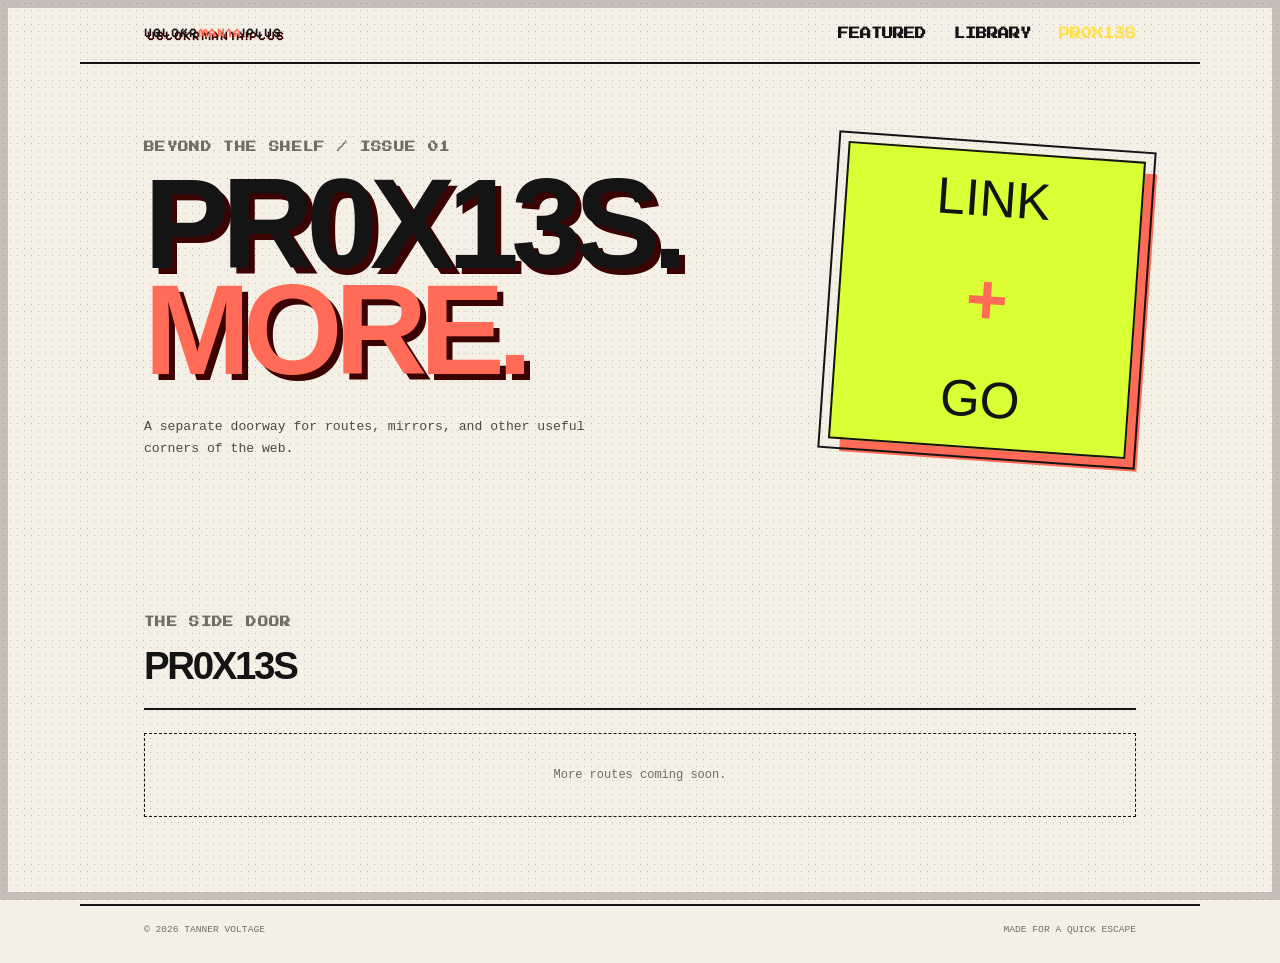
<file: proxies.html>
<!doctype html>
<html lang="en">
<head>
    <meta charset="UTF-8">
    <meta name="viewport" content="width=device-width, initial-scale=1">
    <meta name="description" content="Ubl0krMan1a!PLUS proxy links.">
    <title>pr0x13s / Ubl0krMan1a!PLUS</title>
    <link rel="stylesheet" href="assets/styles.css">
</head>
<body>
    <header>
        <a class="logo" href="index.html" aria-label="Ubl0krMan1a!PLUS home">UBL0KR<span>MAN1A</span>!PLUS</a>
        <nav aria-label="Primary navigation">
            <a href="index.html#featured-games">Featured</a>
            <a href="index.html#all-games">Library</a>
            <a href="proxies.html" aria-current="page">pr0x13s</a>
        </nav>
    </header>

    <main id="top">
        <section class="hero">
            <div>
                <p class="eyebrow">Beyond the shelf / Issue 01</p>
                <h1>pr0x13s.<br><em>More.</em></h1>
                <p class="hero-copy">A separate doorway for routes, mirrors, and other useful corners of the web.</p>
            </div>
            <div class="hero-mark" aria-hidden="true"><span>LINK</span><strong>+</strong><span>GO</span></div>
        </section>

        <section class="game-section">
            <div class="section-heading"><div><p class="eyebrow">The side door</p><h2>pr0x13s</h2></div></div>
            <p class="empty">More routes coming soon.</p>
        </section>
    </main>

    <footer>
        <p>&copy; 2026 Tanner Voltage</p>
        <p>Made for a quick escape</p>
    </footer>
</body>
</html>
</file>
<file: assets/styles.css>
@import url("https://fonts.googleapis.com/css2?family=Bitcount+Grid+Single:wght@100..900&family=Pixelify+Sans:wght@400..700&family=Press+Start+2P&display=swap");

:root {
  --ink: #ffe9bf;
  --paper: #620707;
  --panel: #790909;
  --deep: #3b0202;
  --cyan: #5de3ff;
  --yellow: #ffe04d;
  --pink: #ff91b9;
  --muted: #d59b7f;
  --line: rgba(255, 233, 191, 0.42);
  --shadow: #230000;
}

* {
  box-sizing: border-box;
}

html {
  scroll-behavior: smooth;
}

body {
  min-width: 320px;
  margin: 0;
  color: var(--ink);
  background-color: var(--paper);
  background-image: radial-gradient(rgba(255, 233, 191, 0.14) 1px, transparent 1px);
  background-size: 5px 5px;
  font-family: "Bitcount Grid Single", monospace;
  font-size: 1.25rem;
}

body::after {
  position: fixed;
  z-index: 30;
  inset: 0;
  pointer-events: none;
  border: 8px solid rgba(25, 0, 0, 0.2);
  content: "";
}

header,
main,
footer {
  position: relative;
  width: min(1120px, calc(100% - 44px));
  margin: auto;
}

header {
  display: flex;
  justify-content: space-between;
  align-items: center;
  padding: 24px 0 18px;
  border-bottom: 2px solid var(--ink);
}

.logo,
nav a,
.eyebrow,
.section-count,
.game-meta,
.filter,
.outline-button,
.play-button,
.toast {
  font-family: "Press Start 2P", monospace;
}

.logo {
  color: var(--ink);
  font-family: "Pixelify Sans", sans-serif;
  font-size: 0.66rem;
  font-weight: 700;
  line-height: 1.7;
  text-decoration: none;
  text-shadow: 3px 3px var(--deep);
}

.logo span,
h1 em {
  color: var(--cyan);
  font-style: normal;
}

nav {
  display: flex;
  flex-wrap: wrap;
  justify-content: flex-end;
  gap: 18px;
}

nav a {
  color: var(--ink);
  font-size: 0.52rem;
  text-decoration: underline;
  text-underline-offset: 4px;
}

nav a:hover,
nav a[aria-current="page"] {
  color: var(--yellow);
}

.hero {
  display: grid;
  grid-template-columns: minmax(0, 1fr) 250px;
  gap: 70px;
  align-items: center;
  min-height: 440px;
  padding: 76px 0 82px;
}

.eyebrow {
  margin: 0 0 18px;
  color: var(--yellow);
  font-size: 0.52rem;
  line-height: 1.8;
  text-transform: uppercase;
}

h1,
h2,
h3 {
  margin: 0;
  font-family: "Press Start 2P", monospace;
  text-transform: uppercase;
}

h1 {
  max-width: 760px;
  color: var(--ink);
  font-size: clamp(2.6rem, 7vw, 6.3rem);
  line-height: 1.2;
  text-shadow: 6px 6px var(--deep);
}

.hero-copy {
  max-width: 560px;
  margin: 30px 0 0;
  color: var(--muted);
  font-size: 1.35rem;
  line-height: 1.1;
}

.hero-mark {
  display: grid;
  place-items: center;
  aspect-ratio: 1;
  border: 3px solid var(--cyan);
  outline: 2px solid var(--ink);
  outline-offset: 8px;
  background: var(--deep);
  box-shadow: 12px 12px var(--yellow);
  transform: rotate(3deg);
  font-family: "Press Start 2P", monospace;
  font-size: clamp(1.3rem, 3vw, 2.3rem);
  line-height: 1.5;
  text-align: center;
}

.hero-mark strong {
  color: var(--pink);
  font-size: 1.5em;
}

.hero-mark span {
  display: block;
}

.toolbar {
  display: flex;
  align-items: center;
  gap: 14px;
  padding: 18px 0;
  border-top: 2px solid var(--ink);
  border-bottom: 1px solid var(--line);
}

.search-field {
  position: relative;
  flex: 1;
}

.search-field input {
  width: 100%;
  border: 0;
  border-bottom: 2px solid var(--cyan);
  padding: 10px 34px 8px 0;
  color: var(--ink);
  background: transparent;
  font: inherit;
  font-size: 1.3rem;
  outline: none;
}

.search-field input::placeholder {
  color: var(--muted);
}

.search-field input:focus {
  border-color: var(--yellow);
}

.search-field span {
  position: absolute;
  top: 0;
  right: 4px;
  color: var(--cyan);
  font-size: 1.8rem;
}

.filters {
  display: flex;
  gap: 7px;
  max-width: 42%;
  overflow-x: auto;
}

.filter,
.outline-button,
.play-button {
  border: 2px solid var(--ink);
  padding: 11px 13px;
  color: var(--ink);
  background: var(--deep);
  font-size: 0.48rem;
  line-height: 1.6;
  cursor: pointer;
}

.filter {
  border-width: 1px;
  white-space: nowrap;
}

.filter.active,
.filter:hover,
.outline-button:hover,
.play-button:hover {
  color: var(--deep);
  background: var(--yellow);
}

.outline-button {
  white-space: nowrap;
}

.game-section {
  padding: 70px 0 10px;
}

.section-heading {
  display: flex;
  justify-content: space-between;
  align-items: end;
  margin-bottom: 24px;
  border-bottom: 2px solid var(--ink);
  padding-bottom: 14px;
}

.section-heading .eyebrow {
  margin-bottom: 10px;
}

.section-heading h2 {
  color: var(--ink);
  font-size: clamp(1.2rem, 3vw, 2.3rem);
  line-height: 1.4;
}

.section-count {
  color: var(--cyan);
  font-size: 0.45rem;
  white-space: nowrap;
  text-transform: uppercase;
}

.game-grid {
  display: grid;
  grid-template-columns: repeat(4, minmax(0, 1fr));
  gap: 16px;
}

.game-card {
  display: flex;
  min-width: 0;
  flex-direction: column;
  border: 2px solid var(--ink);
  background: var(--panel);
  box-shadow: 5px 5px var(--deep);
  transition: transform 0.18s, box-shadow 0.18s;
}

.game-card:hover {
  transform: translate(-3px, -3px);
  box-shadow: 8px 8px var(--cyan);
}

.game-image {
  width: 100%;
  aspect-ratio: 1.45;
  object-fit: cover;
  border-bottom: 2px solid var(--ink);
  background: var(--deep);
  cursor: pointer;
  image-rendering: auto;
}

.game-info {
  display: flex;
  flex: 1;
  flex-direction: column;
  padding: 14px;
}

.game-info h3 {
  margin: 0 0 12px;
  color: var(--yellow);
  font-size: 0.72rem;
  line-height: 1.55;
}

.game-info p {
  margin: 0;
  color: var(--muted);
  font-size: 1.12rem;
  line-height: 1.05;
}

.game-meta {
  display: flex;
  justify-content: space-between;
  gap: 8px;
  margin-top: auto;
  padding-top: 18px;
  color: var(--cyan) !important;
  font-size: 0.42rem !important;
  line-height: 1.5 !important;
  text-transform: uppercase;
}

.play-button {
  margin: 0 14px 14px;
  border-color: var(--cyan);
  background: var(--cyan);
  color: var(--deep);
}

.empty {
  grid-column: 1 / -1;
  margin: 0;
  border: 1px dashed var(--cyan);
  padding: 34px;
  color: var(--muted);
  font-size: 1.2rem;
  text-align: center;
}

footer {
  display: flex;
  justify-content: space-between;
  margin-top: 76px;
  border-top: 2px solid var(--ink);
  padding: 18px 0 30px;
  color: var(--muted);
  font-size: 1rem;
}

footer p {
  margin: 0;
}

.game-modal {
  position: fixed;
  z-index: 10;
  inset: 4vh 4vw;
  display: flex;
  flex-direction: column;
  border: 3px solid var(--cyan);
  background: var(--deep);
  box-shadow: 12px 12px var(--yellow);
}

.game-modal[hidden] {
  display: none;
}

.player-bar {
  display: flex;
  justify-content: space-between;
  align-items: center;
  min-height: 54px;
  padding: 0 14px;
  color: var(--ink);
  font-family: "Press Start 2P", monospace;
  font-size: 0.55rem;
}

.player-bar button {
  border: 0;
  color: var(--cyan);
  background: transparent;
  font-size: 1.5rem;
  cursor: pointer;
}

.game-frame {
  flex: 1;
  min-height: 0;
  background: #000;
}

.game-frame iframe,
.game-frame ruffle-player {
  width: 100%;
  height: 100%;
  border: 0;
}

.toast {
  position: fixed;
  z-index: 20;
  right: 24px;
  bottom: 24px;
  display: none;
  max-width: 340px;
  border: 2px solid var(--cyan);
  padding: 16px;
  color: var(--deep);
  background: var(--yellow);
  font-size: 0.48rem;
  line-height: 1.7;
}

.toast.show {
  display: block;
}

.sr-only {
  position: absolute;
  width: 1px;
  height: 1px;
  overflow: hidden;
  clip: rect(0, 0, 0, 0);
}

button:focus-visible,
a:focus-visible,
input:focus-visible {
  outline: 3px solid var(--pink);
  outline-offset: 4px;
}

@media (max-width: 900px) {
  .game-grid {
    grid-template-columns: repeat(3, minmax(0, 1fr));
  }

  .filters {
    max-width: 36%;
  }
}

@media (max-width: 680px) {
  header {
    align-items: flex-start;
    gap: 18px;
    flex-direction: column;
  }

  nav {
    justify-content: flex-start;
    gap: 14px;
  }

  .hero {
    display: block;
    padding: 58px 0 72px;
  }

  h1 {
    font-size: clamp(2.25rem, 12vw, 4rem);
  }

  .hero-mark {
    width: 58%;
    margin: 60px auto 20px;
  }

  .toolbar {
    align-items: stretch;
    flex-wrap: wrap;
  }

  .search-field {
    flex-basis: 100%;
  }

  .filters {
    max-width: 100%;
    flex: 1;
  }

  .outline-button {
    flex: 1;
  }

  .game-grid {
    grid-template-columns: repeat(2, minmax(0, 1fr));
    gap: 10px;
  }

  .game-section {
    padding-top: 54px;
  }

  .game-info {
    padding: 11px;
  }

  .game-info h3 {
    font-size: 0.58rem;
  }

  .game-info p {
    font-size: 1rem;
  }

  .play-button {
    margin: 0 11px 11px;
    font-size: 0.4rem;
  }

  .game-modal {
    inset: 0;
    box-shadow: none;
  }

  footer {
    gap: 10px;
    flex-direction: column;
  }
}
@import url("https://fonts.googleapis.com/css2?family=Archivo+Black&family=Space+Mono:wght@400;700&display=swap");

:root {
  --ink: #141414;
  --paper: #f4f0e6;
  --acid: #d9ff35;
  --coral: #ff6b57;
  --muted: #716e63;
  --line: rgba(20, 20, 20, 0.2);
}
* {
  box-sizing: border-box;
}
html {
  scroll-behavior: smooth;
}
body {
  margin: 0;
  color: var(--ink);
  background: var(--paper);
  font-family: "Space Mono", monospace;
}
body::before {
  content: "";
  position: fixed;
  inset: 0;
  pointer-events: none;
  opacity: 0.24;
  background-image: radial-gradient(var(--ink) 0.65px, transparent 0.65px);
  background-size: 7px 7px;
  mix-blend-mode: multiply;
}
header,
main,
footer {
  position: relative;
  max-width: 1400px;
  margin: auto;
  padding-left: 5vw;
  padding-right: 5vw;
}
header {
  display: flex;
  justify-content: space-between;
  align-items: center;
  padding-top: 22px;
  padding-bottom: 18px;
  border-bottom: 2px solid var(--ink);
}
.logo {
  color: var(--ink);
  font-size: 0.82rem;
  font-weight: 700;
  letter-spacing: 0.07em;
  text-decoration: none;
}
.logo span {
  color: var(--coral);
}
nav {
  display: flex;
  gap: 28px;
}
nav a {
  color: var(--ink);
  font-size: 0.7rem;
  font-weight: 700;
  text-decoration: none;
  text-transform: uppercase;
}
nav a:hover {
  color: var(--coral);
}
.hero {
  display: grid;
  grid-template-columns: 1fr 30%;
  gap: 5vw;
  align-items: center;
  min-height: 430px;
  padding-top: 74px;
  padding-bottom: 80px;
}
.eyebrow {
  margin: 0 0 14px;
  color: var(--muted);
  font-size: 0.65rem;
  font-weight: 700;
  letter-spacing: 0.13em;
  text-transform: uppercase;
}
h1,
h2 {
  margin: 0;
  font-family: "Archivo Black", sans-serif;
  letter-spacing: -0.06em;
  text-transform: uppercase;
}
h1 {
  font-size: clamp(4.2rem, 10vw, 9rem);
  line-height: 0.83;
}
h1 em {
  color: var(--coral);
  font-style: normal;
}
.hero-copy {
  max-width: 470px;
  margin: 32px 0 0;
  color: #4d4a42;
  font-size: 0.82rem;
  line-height: 1.75;
}
.hero-mark {
  display: grid;
  place-items: center;
  aspect-ratio: 1;
  border: 2px solid var(--ink);
  background: var(--acid);
  box-shadow: 12px 12px var(--coral);
  transform: rotate(4deg);
  font-family: "Archivo Black", sans-serif;
  font-size: clamp(2rem, 4vw, 4rem);
  line-height: 0.8;
  text-align: center;
}
.hero-mark strong {
  color: var(--coral);
  font-size: 1.4em;
}
.hero-mark span {
  display: block;
}
.toolbar {
  display: flex;
  align-items: center;
  gap: 12px;
  padding: 18px 0;
  border-top: 2px solid var(--ink);
  border-bottom: 1px solid var(--line);
}
.search-field {
  position: relative;
  flex: 1;
}
.search-field input {
  width: 100%;
  border: 0;
  border-bottom: 2px solid var(--ink);
  padding: 13px 35px 13px 0;
  color: var(--ink);
  background: transparent;
  font: inherit;
  font-size: 0.78rem;
  outline: none;
}
.search-field input:focus {
  border-color: var(--coral);
}
.search-field span {
  position: absolute;
  right: 4px;
  top: 8px;
  font-size: 1.5rem;
}
.filters {
  display: flex;
  gap: 7px;
}
.filter {
  border: 1px solid var(--ink);
  padding: 10px 12px;
  color: var(--ink);
  background: transparent;
  font: inherit;
  font-size: 0.62rem;
  cursor: pointer;
}
.filter.active,
.filter:hover {
  background: var(--acid);
}
.outline-button {
  border: 2px solid var(--ink);
  padding: 11px 14px;
  color: var(--ink);
  background: var(--paper);
  font: inherit;
  font-size: 0.65rem;
  font-weight: 700;
  cursor: pointer;
}
.outline-button:hover {
  background: var(--coral);
}
.game-section {
  padding: 72px 0 12px;
}
.section-heading {
  display: flex;
  justify-content: space-between;
  align-items: end;
  margin-bottom: 23px;
  border-bottom: 2px solid var(--ink);
  padding-bottom: 15px;
}
.section-heading .eyebrow {
  margin-bottom: 7px;
}
.section-heading h2 {
  font-size: clamp(1.7rem, 3vw, 2.8rem);
}
.section-count {
  color: var(--muted);
  font-size: 0.65rem;
  text-transform: uppercase;
}
.game-grid {
  display: grid;
  grid-template-columns: repeat(4, minmax(0, 1fr));
  gap: 18px;
}
.game-card {
  display: flex;
  min-width: 0;
  flex-direction: column;
  border: 1px solid var(--ink);
  background: rgba(255, 255, 255, 0.18);
  transition:
    transform 0.2s,
    box-shadow 0.2s;
}
.game-card:hover {
  transform: translate(-4px, -4px);
  box-shadow: 5px 5px var(--ink);
}
.game-image {
  width: 100%;
  aspect-ratio: 1.45;
  object-fit: cover;
  border-bottom: 1px solid var(--ink);
  background: #d4d0c4;
  cursor: pointer;
}
.game-info {
  display: flex;
  flex: 1;
  flex-direction: column;
  padding: 14px;
}
.game-info h3 {
  margin: 0 0 8px;
  font-family: "Archivo Black", sans-serif;
  font-size: 1rem;
  line-height: 1;
  text-transform: uppercase;
}
.game-info p {
  margin: 0;
  color: var(--muted);
  font-size: 0.66rem;
  line-height: 1.55;
}
.game-meta {
  display: flex;
  justify-content: space-between;
  gap: 8px;
  margin-top: auto;
  padding-top: 16px;
  color: var(--ink) !important;
  font-size: 0.58rem !important;
  font-weight: 700;
  text-transform: uppercase;
}
.play-button {
  margin: 0 14px 14px;
  border: 0;
  padding: 11px;
  color: var(--ink);
  background: var(--acid);
  font: inherit;
  font-size: 0.65rem;
  font-weight: 700;
  cursor: pointer;
}
.play-button:hover {
  background: var(--coral);
}
.empty {
  grid-column: 1 / -1;
  padding: 34px;
  border: 1px dashed var(--ink);
  color: var(--muted);
  font-size: 0.75rem;
  text-align: center;
}
footer {
  display: flex;
  justify-content: space-between;
  margin-top: 75px;
  padding-top: 18px;
  padding-bottom: 28px;
  border-top: 2px solid var(--ink);
  color: var(--muted);
  font-size: 0.6rem;
  text-transform: uppercase;
}
.game-modal {
  position: fixed;
  z-index: 10;
  inset: 4vh 4vw;
  display: flex;
  flex-direction: column;
  border: 2px solid var(--ink);
  background: var(--ink);
  box-shadow: 12px 12px var(--coral);
}
.game-modal[hidden] {
  display: none;
}
.player-bar {
  display: flex;
  justify-content: space-between;
  align-items: center;
  min-height: 50px;
  padding: 0 14px;
  color: var(--paper);
  font-size: 0.75rem;
}
.player-bar button {
  border: 0;
  color: var(--paper);
  background: transparent;
  font-size: 1.4rem;
  cursor: pointer;
}
.game-frame {
  flex: 1;
  min-height: 0;
  background: #000;
}
.game-frame iframe,
.game-frame ruffle-player {
  width: 100%;
  height: 100%;
  border: 0;
}
.toast {
  position: fixed;
  z-index: 20;
  right: 24px;
  bottom: 24px;
  display: none;
  max-width: 320px;
  border: 2px solid var(--ink);
  padding: 13px 16px;
  background: var(--acid);
  font-size: 0.7rem;
}
.toast.show {
  display: block;
}
.sr-only {
  position: absolute;
  width: 1px;
  height: 1px;
  overflow: hidden;
  clip: rect(0, 0, 0, 0);
}
@media (max-width: 900px) {
  .game-grid {
    grid-template-columns: repeat(3, minmax(0, 1fr));
  }
  .filters {
    overflow-x: auto;
  }
  .filter {
    white-space: nowrap;
  }
}
@media (max-width: 680px) {
  header,
  main,
  footer {
    padding-left: 22px;
    padding-right: 22px;
  }
  nav {
    gap: 12px;
  }
  .hero {
    display: block;
    padding-top: 58px;
    padding-bottom: 65px;
  }
  .hero-mark {
    width: 58%;
    margin: 60px auto 0;
  }
  .toolbar {
    align-items: stretch;
    flex-wrap: wrap;
  }
  .search-field {
    flex-basis: 100%;
  }
  .outline-button {
    flex: 1;
  }
  .game-grid {
    grid-template-columns: repeat(2, minmax(0, 1fr));
    gap: 10px;
  }
  .game-section {
    padding-top: 54px;
  }
  .game-info {
    padding: 11px;
  }
  .game-info h3 {
    font-size: 0.8rem;
  }
  .play-button {
    margin: 0 11px 11px;
  }
  .game-modal {
    inset: 0;
    box-shadow: none;
  }
  footer {
    gap: 10px;
    flex-direction: column;
  }
}
</file>
